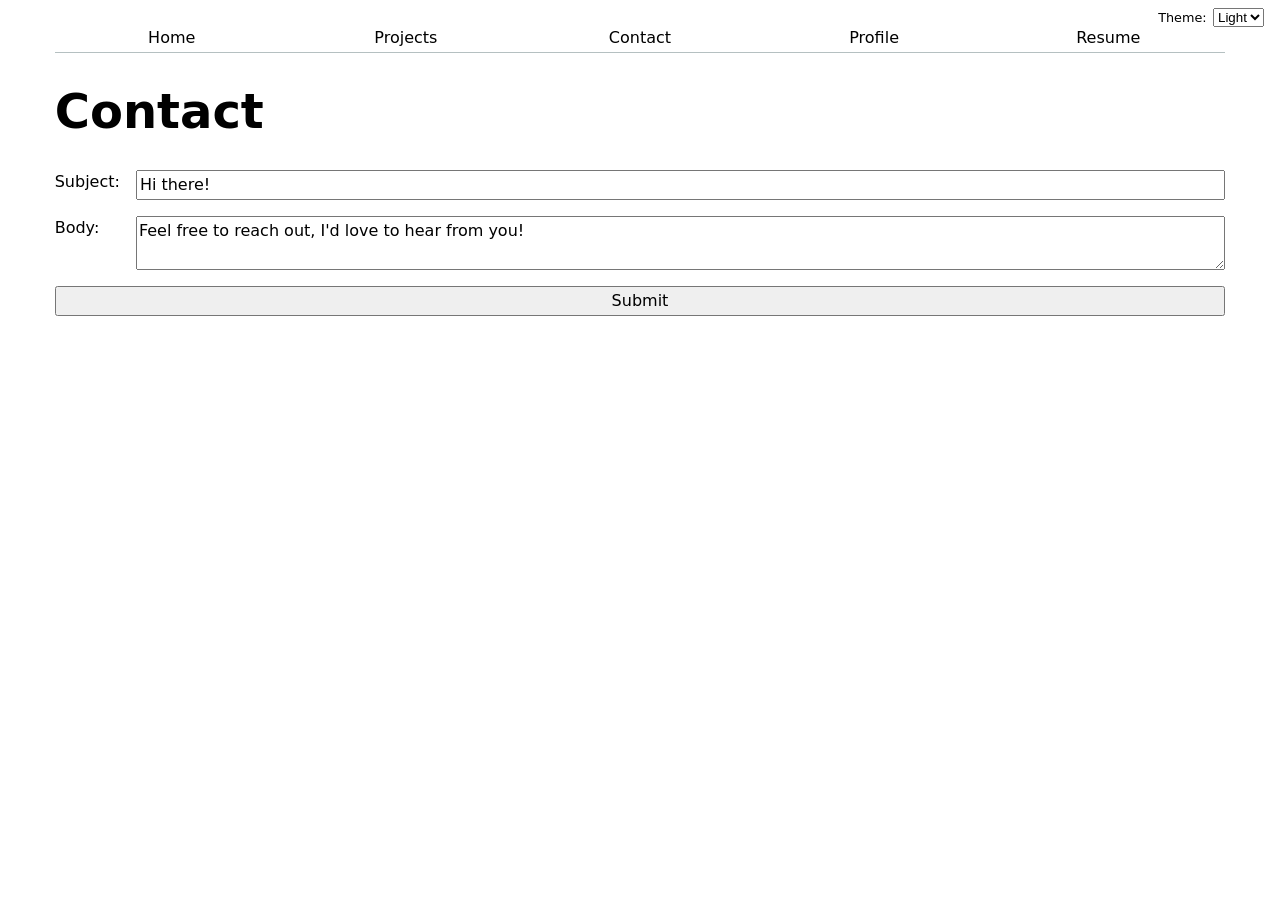
<file: contact/index.html>
<!DOCTYPE html>
<html lang="en">
<head>
    <meta charset="UTF-8">
    <meta name="viewport" content="width=device-width, initial-scale=1.0">
    <link rel="stylesheet" href="../style.css">
    <script src="../global.js" type = "module" ></script>
    <title>Contact</title>
</head>

<body>

<h1>Contact</h1>
<form action="mailto:jasmine.le369@gmail.com" method="GET">
    <div class="wrapper">
        
   <!-- <label for="email">Email: <input name="email"></label> -->

    
    <label for="subject">Subject: <input name="subject" value = 'Hi there!' ></label>

    <label for="body">Body: <textarea name="body">Feel free to reach out, I'd love to hear from you!</textarea></label>
   

    <button>Submit</button>

        </div>

 
</form>


</body>
</html>
</file>
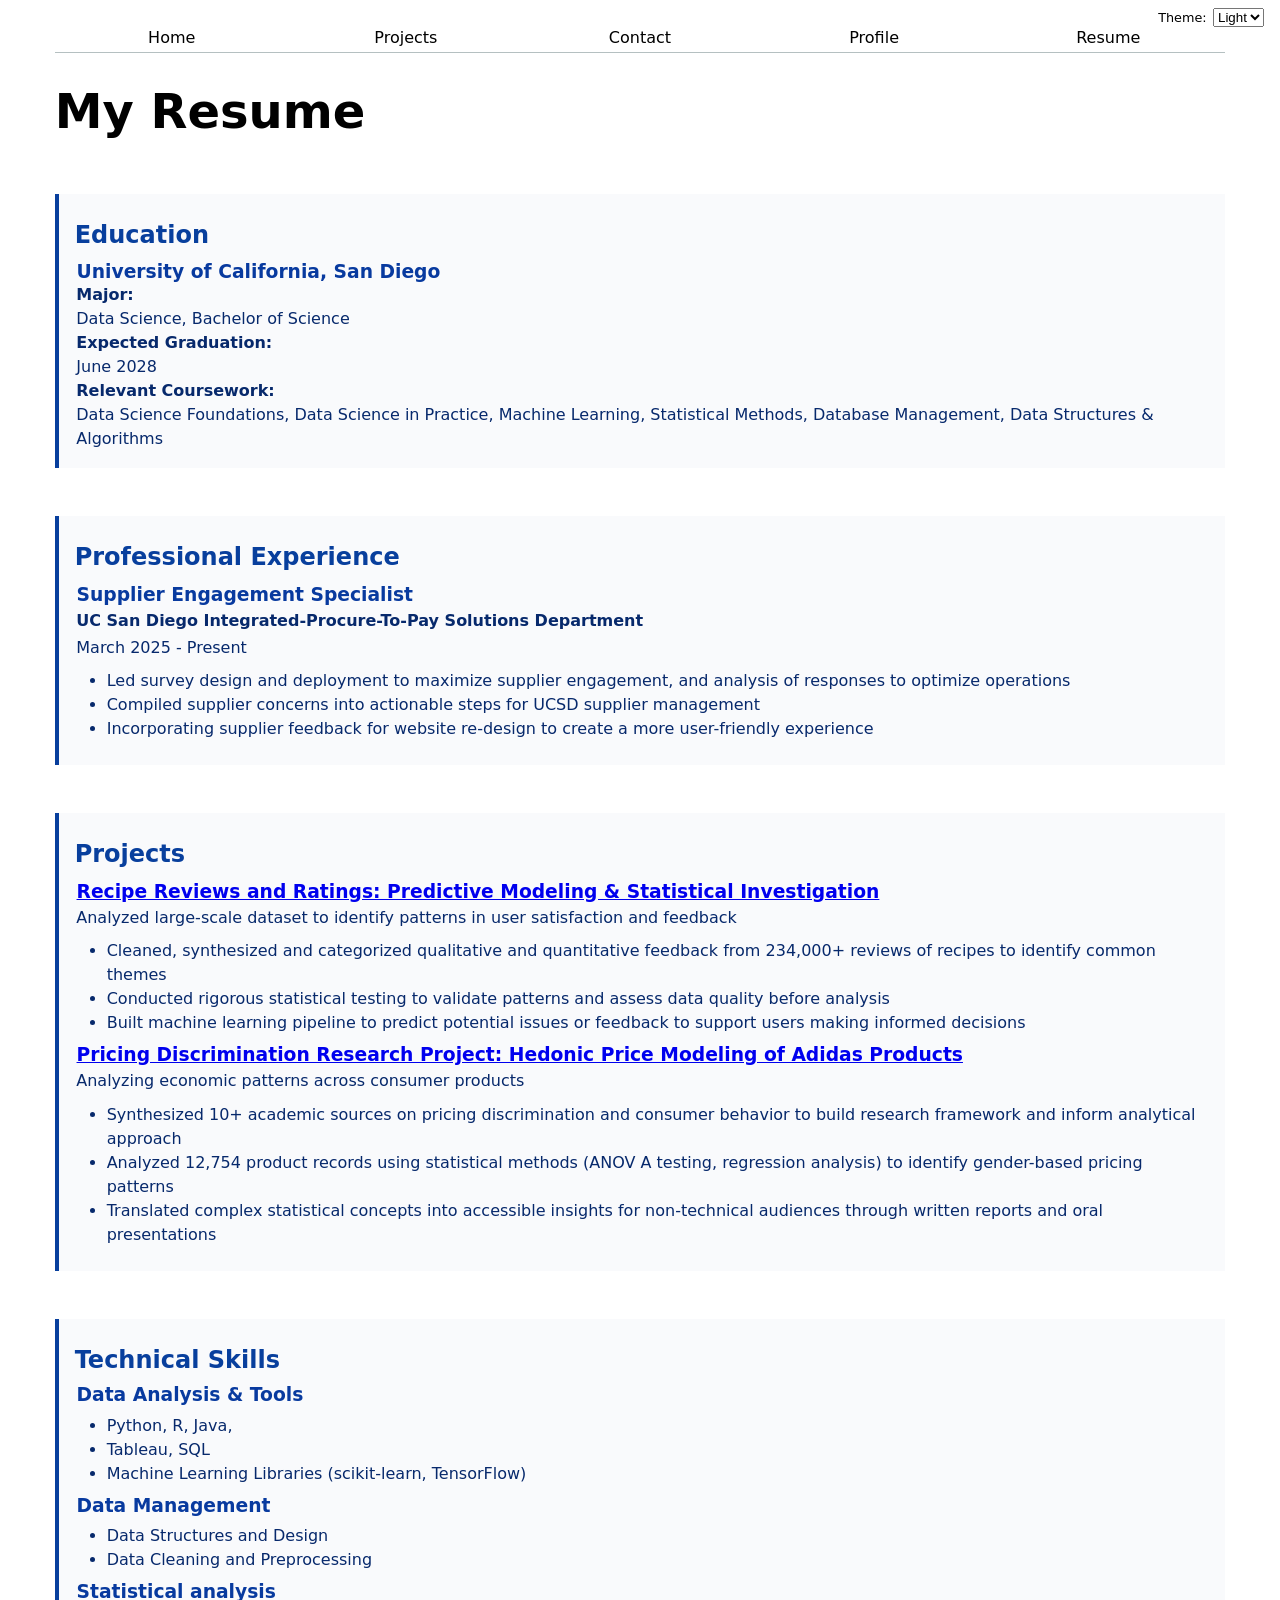
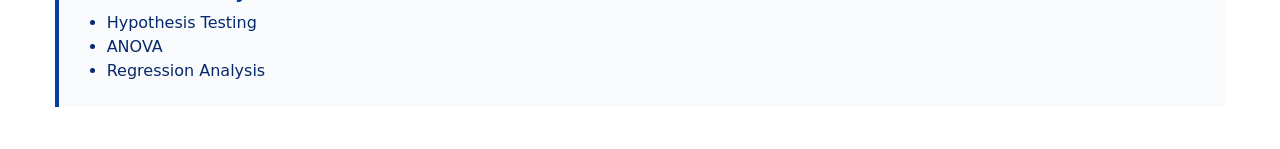
<file: resume/index.html>
<!DOCTYPE html>
<html lang="en">
<head>
    <meta charset="UTF-8">
    <meta name="viewport" content="width=device-width, initial-scale=1.0">
    <link rel="stylesheet" href="../style.css">
    <script src="../global.js" type = "module" ></script>
    <title>My Resume</title>
</head>

<body>

<h1>My Resume</h1>

<div class="resume">
<section>
    <h2>Education</h2>
        <h3>University of California, San Diego</h3>
        <h4>Major: </h4>
        <p>Data Science, Bachelor of Science</p>
        <h4>Expected Graduation: </h4>
        <p>June 2028</p>
        <h4>Relevant Coursework: </h4>
        <p>Data Science Foundations, Data Science in Practice, Machine Learning, Statistical Methods, Database Management, Data Structures & Algorithms</p>
</section>


<section>

    <h2>Professional Experience</h2>
        <h3>Supplier Engagement Specialist</h3>
        <p><strong>UC San Diego Integrated-Procure-To-Pay Solutions Department</strong></p>
        <p>
            <time datetime="2025-03">March 2025</time> - Present
        </p>
            <ul>
                <li>Led survey design and deployment to maximize supplier engagement, and analysis of responses to optimize operations</li>
                <li>Compiled supplier concerns into actionable steps for UCSD supplier management</li>
                <li>Incorporating supplier feedback for website re-design to create a more user-friendly experience</li>
            </ul>
</section>

<section>
    <h2>Projects</h2>
        <h3><a href="https://github.com/jasmine-1e/Recipes-and-Ratings" target = "_blank" >Recipe Reviews and Ratings: Predictive Modeling & Statistical Investigation</a></h3>
        <p>Analyzed large-scale dataset to identify patterns in user satisfaction and feedback</p>
            <ul>
                <li>Cleaned, synthesized and categorized qualitative and quantitative feedback from 234,000+ reviews of recipes to identify common themes</li>
                <li>Conducted rigorous statistical testing to validate patterns and assess data quality before analysis</li>
                <li>Built machine learning pipeline to predict potential issues or feedback to support users making informed decisions</li>
            </ul>
        <h3><a href="https://github.com/jasmine-1e/Hedonic-Analysis-of-Athleticware-Pricing" target = "_blank" >Pricing Discrimination Research Project: Hedonic Price Modeling of Adidas Products</a></h3>
        <p>Analyzing economic patterns across consumer products</p>
            <ul>
                <li>Synthesized 10+ academic sources on pricing discrimination and consumer behavior to build research framework and inform analytical approach</li>
                <li>Analyzed 12,754 product records using statistical methods (ANOV A testing, regression analysis) to identify gender-based pricing patterns</li>
                <li>Translated complex statistical concepts into accessible insights for non-technical audiences through written reports and oral presentations</li>
            </ul>
</section>

<section>
    <c id="technical-skills">
    <h2>Technical Skills</h2>
        <h3>Data Analysis & Tools</h3>
            <ul>
                <li>Python, R, Java, </li>
                <li>Tableau, SQL</li>
                <li>Machine Learning Libraries (scikit-learn, TensorFlow)</li>
            </ul>
        </c>
    <c id="technical-skills">
        <h3>Data Management</h3>
            <ul>
                <li>Data Structures and Design</li>
                <li>Data Cleaning and Preprocessing</li>
            </ul>
        </c>
    <c id="technical-skills">
        <h3>Statistical analysis</h3>
            <ul>
                <li>Hypothesis Testing</li>
                <li>ANOVA</li>
                <li>Regression Analysis</li>
            </ul>
        </c>
</section> 


</div>


</body>
</html>
</file>
<file: style.css>
:root{
    --color-accent: oklch(40.033% 0.16239 261.067);
    color-scheme: light dark ; 
  }

html {
  accent-color: var(--color-accent);
}

nav {
  --border-color: oklch(50% 10% 200 / 40%);
  border-bottom-color: var(--border-color);
}


body {
  /* Set line height to 1.5 times the font size
	   and use the OS’s UI font as the website font
	 */
  font: 100%/1.5 system-ui;
  max-width: 115ch;
  margin-inline: auto ; 
  padding: 10px;

  img {max-width: 75%; height: auto; margin: auto;}
  input, textarea, button {font: inherit ;}
  nav {
    display: flex;
    margin-bottom: 1em;
    border-bottom: 1px solid oklch(80% 3% 200);

    ul, li {
      display: contents ; 
    }
    a {
      flex: 1;
      text-decoration: none;
      color: inherit;
      text-align: center;
      padding: 0.5em 0.5em 0.1em 0.5em;  

      &.current {
        border-bottom: 0.4em solid oklch(77.841% 0.01706 293.548);
        padding-bottom: 0.1em;
                }      
      }
    a:hover{ 
      border-bottom: 0.4em solid var(--color-accent);
      background-color: color-mix(in oklch, var(--color-accent), canvas 85%);
    } 
  }
}




.wrapper {
  display: grid;
  grid-template-columns: auto 1fr;
  gap: 1em;
}

 label {
  display: grid;
  grid-template-columns: subgrid;
  grid-column: 1 / -1;
}

button {
  grid-column: 1 / -1;
}

.projects {
  display: grid ;
  grid-template-columns: repeat(auto-fill, minmax(15em, 1fr));
  min-width: 15em;
  max-width: 1fr;
}

article {
  display: grid ; 
  grid-template-rows: subgrid;
  grid-row: span 3;
  gap:  1em ; 
}


h1{
  font-size:3rem ;
}

h2 {
  margin: 0 ;
}

h1, h2, h3, h4, h5, h6 {
  line-height: 1.1 ; 
  text-wrap: balance ;
}

.resume {
  display: grid;
}

.resume section {
  display: grid;
  padding: 1em;
  margin: 1.5em 0;
  border-left: 4px solid var(--color-accent);
  background-color: oklch(from var(--color-accent) 98% 1% h/ 0.7);
}


.resume h2 {
  color: var(--color-accent); 
  margin-top: 0.5em;
  margin-bottom: 0.5em;
}

.resume h3 {
  color: oklch(39.2% 0.17128 262.332);
  margin: 0.1em;
}

.resume h3 a:visited {
  color: oklch(49.2% 0.17128 262.332);
}


.resume h4 {
  color: oklch(30.673% 0.12305 261.966);
  margin: 0.1em; 
}

.resume p {
  color: oklch(30.673% 0.12305 261.966);
  margin: 0.1em;
}


.resume ul {
  margin: 0.5em;
  padding-left: 1.5em;
  color: oklch(30.673% 0.12305 261.966);
}

.resume li {
  margin: 0; 
}

label.color-scheme {
  position: absolute ;  
  top : 0.5rem ; 
  right : 1rem ; 
  font-size: 80%;
  display: flex;
  gap: 0.5em;
  ;
}


#profile-stats {
  background-color: oklch(from var(--color-accent) 70% 1% h/ 0.1);
  padding: 3px;
  border-radius: 20px;
}

#profile-stats dl {
  display: grid;
  grid-template-columns: repeat(4, 1fr);
  text-align: center;
}

#profile-stats dt {
  grid-row: 1;
  /* font-weight: bold; */
}

#profile-stats dd {
  grid-row: 2;
  margin: 0.5em 0;
  font-weight: bold; 
  font-size: 30px ; 
}

.section-title { 
  padding: 10px;
  margin-bottom: 4px;
  margin-top: 20px;
  /* background-color: oklch(from var(--color-accent) 98% 1% h/ 0.1); */
  /* border-radius: 10px; */
}

.projects {
  grid-template-columns: repeat(3, minmax(15em, 1fr));
  justify-content: center ; 
}




.projects article  {
  margin: 1em ; /* This centers the image inside the article */
  text-align: center

}

.projects h2  {
  text-align: center ; 
  align-content: center;
}

body > img {
  padding: 20px; 
  display: block;
  margin-inline: auto;
}
#projects-pie-plot {
  max-width: 20em;
  margin-block: 2em;
  overflow: visible;
}


.container {
  display: flex;
  align-items: center;
  flex-direction: column;
  flex: 1; 
  gap: 2em;
  margin: 20px auto;
  justify-content: center;
  max-width: 70%; 
}

/* Ensure the chart-box inside stays flexible */
.chart-box {
  display: flex;
  align-items: center;
  justify-content: center;
  gap: 3em;
  width: 100%;  
}

.chart-box {
  display: flex;          /* Keeps chart and legend side-by-side */
  align-items: center;
  justify-content: center;
  gap: 2em;
  width: 100%;
}

ul.legend {
  display: grid;
  grid-template-columns: repeat(auto-fill, minmax(9em, 1fr));
  list-style: none;
  margin: 20px auto;
  gap: 12px;
  padding: 5px ; 
  background-color: oklch(from var(--color-accent) 70% 1% h/ 0.1);   
  border: 1px solid #ccc; 
  border-radius: 12px;
  justify-content: center ;
  width: fit-content;
  max-width: 70%;
  padding: 0;
  border: none;
  background-color: transparent;
}

ul.legend li {
  display: flex;
  align-items: center;
  gap: 8px; 
  font-family: sans-serif;
  font-size: 14px;
  padding: 10px;
  justify-content: flex-start; 
}

ul.legend:has(li){
   padding: 5px ; 
  background-color: oklch(from var(--color-accent) 70% 1% h/ 0.1);   
  border: 1px solid #ccc; 
  border-radius: 12px;}

.swatch{
  display: block; 
  aspect-ratio: 1 / 1 ; 
  background-color: var(--color) ;
  width : 2em ; 
  border-radius: 20%;
}

.searchBar {  
  display: block; 
  margin: 0 auto 2em;  
  padding: 0.5em;
  border: 1px solid oklch(80% 3% 200);
  border-radius: 10px;
  width: 100%;
}
path {
  transition: 300ms;
  cursor: pointer;
}

&:has(path:hover) {
  path:not(:hover) {
    opacity: 0.5;
  }
}
.selected {
  --color: oklch(55.554% 0.19509 2.546) !important;

  &:is(path) {
    fill: var(--color);
  }
}
</file>
